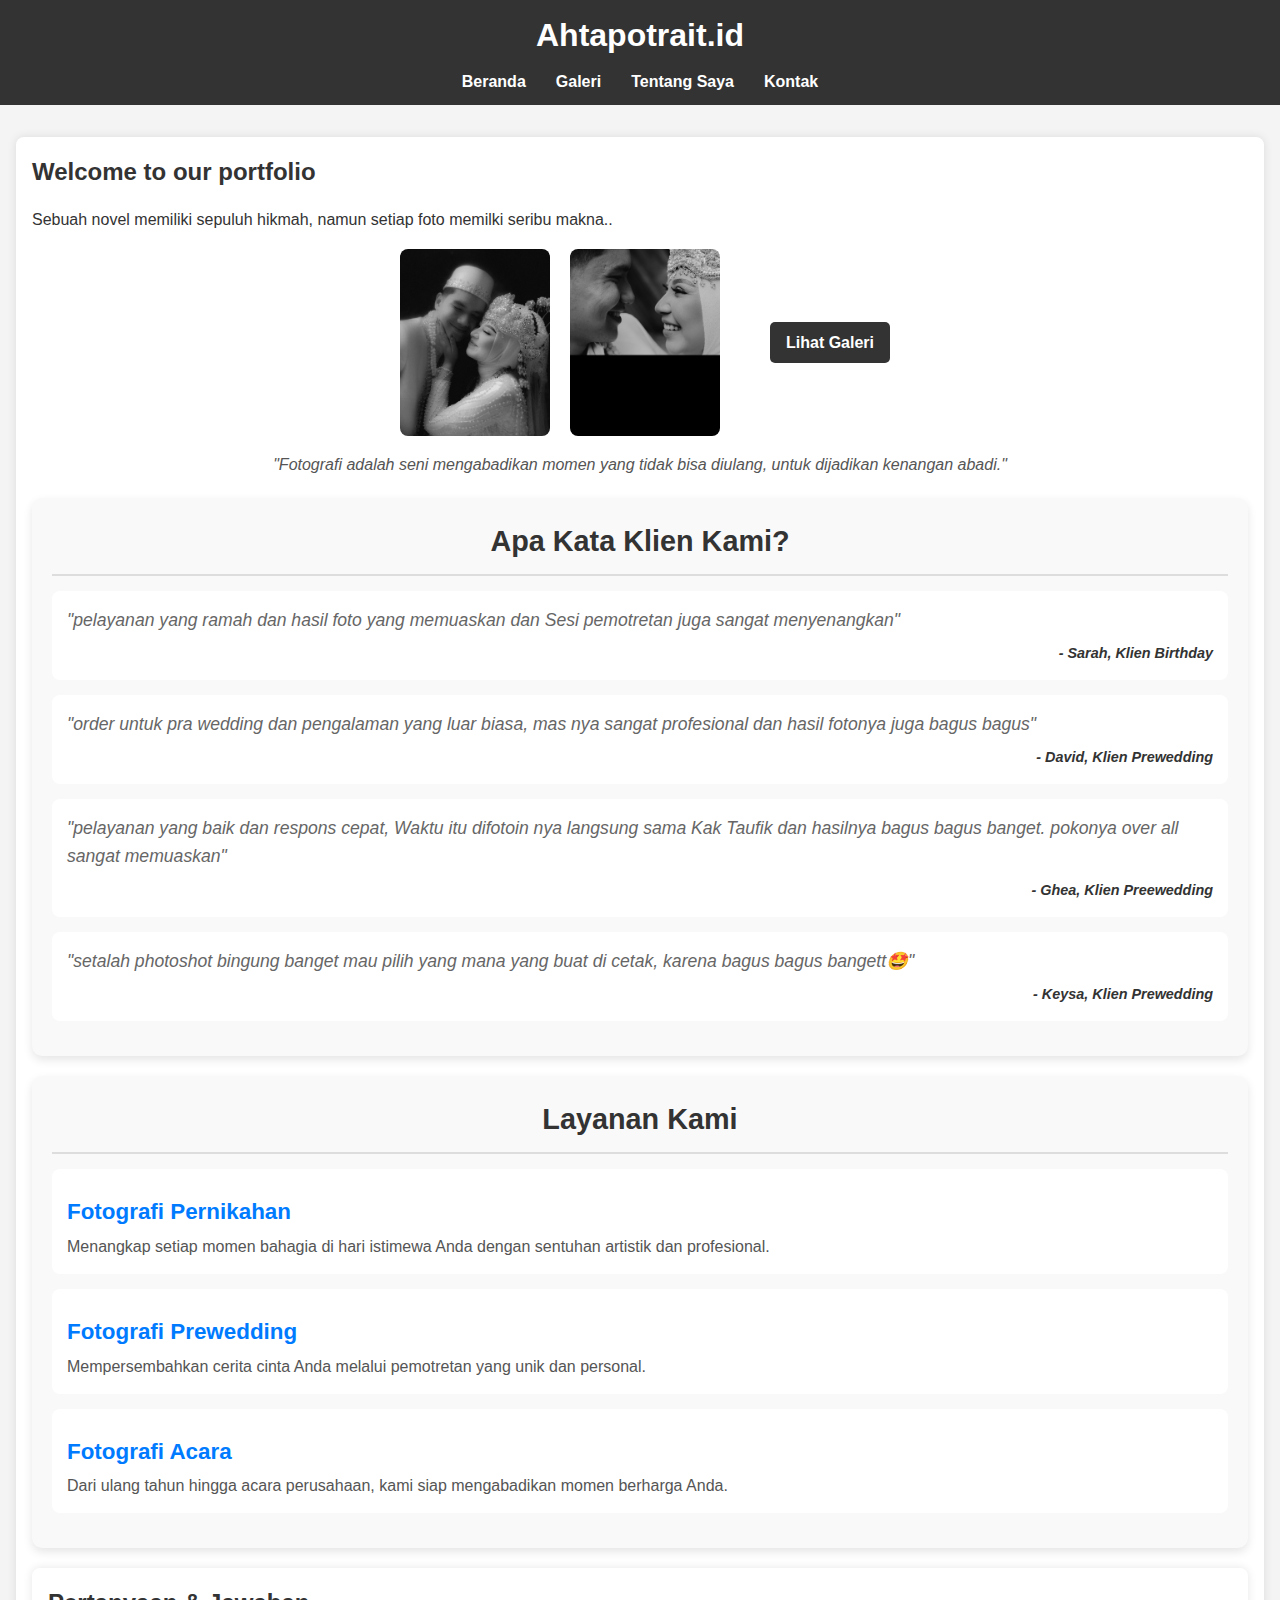
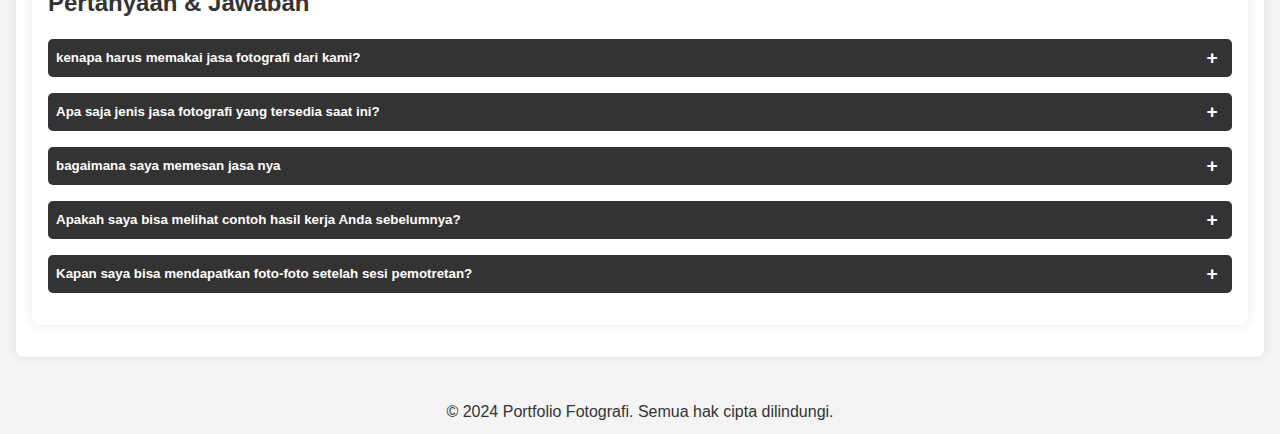
<file: index.html>
<!DOCTYPE html>
<html lang="en">
<head>
  <meta charset="UTF-8">
  <meta name="viewport" content="width=device-width, initial-scale=1.0">
  <title>Portfolio Fotografi</title>
  <link rel="stylesheet" href="styles.css">
</head>
<body>
  <header>
    <h1>Ahtapotrait.id</h1>
    <nav>
      <ul>
        <li><a href="index.html">Beranda</a></li>
        <li><a href="gallery.html">Galeri</a></li>
        <li><a href="about.html">Tentang Saya</a></li>
        <li><a href="contact.html">Kontak</a></li>
      </ul>
    </nav>
  </header>

  <main>
    <section class="intro">
      <h2>Welcome to our portfolio</h2>
      <p>Sebuah novel memiliki sepuluh hikmah, namun setiap foto memilki seribu makna..</p>

      <div class="intro-content">
        <!-- Kontainer untuk foto dan tombol -->
        <div class="intro-photos-container">
          <div class="intro-photos">
            <img src="001-ahta.jpg" alt="Foto 1" class="intro-photo">
            <img src="002-ahta.jpg" alt="Foto 3" class="intro-photo">
          </div>
          <a href="gallery.html" class="button">Lihat Galeri</a>
        </div>

        <blockquote class="quote">
          "Fotografi adalah seni mengabadikan momen yang tidak bisa diulang, untuk dijadikan kenangan abadi."
        </blockquote>
      </div>
      <section class="testimonials">
        <h2>Apa Kata Klien Kami?</h2>
        <div class="testimonial-item">
            <p>"pelayanan yang ramah dan hasil foto yang memuaskan dan Sesi pemotretan juga sangat menyenangkan"</p>
             <cite>- Sarah, Klien Birthday</cite>
        </div>
        <div class="testimonial-item">
            <p>"order untuk pra wedding dan pengalaman yang luar biasa, mas nya sangat profesional dan hasil fotonya juga bagus bagus"</p>
             <cite>- David, Klien Prewedding</cite>
        </div>
        <div class="testimonial-item">
          <p>"pelayanan yang baik dan respons cepat, Waktu itu difotoin nya langsung sama Kak Taufik dan hasilnya bagus bagus banget. pokonya over all sangat memuaskan"</p>
          <cite>- Ghea, Klien Preewedding</cite>
      </div>
        <div class="testimonial-item">
          <p>"setalah photoshot bingung banget mau pilih yang mana yang buat di cetak, karena bagus bagus bangett🤩"</p>
          <cite>- Keysa, Klien Prewedding</cite>
      </div>
    </section>
    
    <section class="services">
        <h2>Layanan Kami</h2>
        <div class="service-item">
            <h3>Fotografi Pernikahan</h3>
            <p>Menangkap setiap momen bahagia di hari istimewa Anda dengan sentuhan artistik dan profesional.</p>
        </div>
        <div class="service-item">
            <h3>Fotografi Prewedding</h3>
            <p>Mempersembahkan cerita cinta Anda melalui pemotretan yang unik dan personal.</p>
        </div>
        <div class="service-item">
            <h3>Fotografi Acara</h3>
            <p>Dari ulang tahun hingga acara perusahaan, kami siap mengabadikan momen berharga Anda.</p>
        </div>
    </section>
    
      <!-- Q&A Section -->
      <section class="qa">
        <h2>Pertanyaan & Jawaban</h2>
        <div class="qa-item">
          <button class="qa-question">
            kenapa harus memakai jasa fotografi dari kami?
            <span class="qa-icon">+</span>
          </button>
          <p class="qa-answer">Pengalaman Profesional: Tim kami terdiri dari fotografer berpengalaman yang memiliki keahlian dalam berbagai jenis pemotretan, dari pernikahan hingga acara corporate.

            Kualitas Tinggi: Kami menggunakan peralatan terbaru dan teknik fotografi terkini untuk memastikan hasil foto berkualitas tinggi.
            
            Pendekatan Personal: Kami memahami bahwa setiap klien memiliki kebutuhan unik. Kami bekerja sama dengan Anda untuk menangkap momen yang paling berarti.
            
            Portofolio Beragam: Anda bisa melihat hasil karya kami yang bervariasi, memberikan gambaran jelas tentang gaya dan kemampuan kami.
            
            Layanan Terpercaya: Kami selalu mengutamakan kepuasan pelanggan dan berkomitmen untuk memberikan layanan yang profesional dan tepat waktu.
            
            Harga Kompetitif: Kami menawarkan paket yang sesuai dengan anggaran Anda tanpa mengorbankan kualitas.</p>
        </div>
        <div class="qa-item">
          <button class="qa-question">
            Apa saja jenis jasa fotografi yang tersedia saat ini?
            <span class="qa-icon">+</span>
          </button>
          <p class="qa-answer">Saat ini kami spesialis di jasa fotografi potrait, wedding, preweedding, birthday, potrait studio, dan beauty, tetapi jika ada hal acara lain yang mau di dokumentasikan kami juga menerima.</p>
        </div>
        <div class="qa-item">
            <button class="qa-question">
              bagaimana saya memesan jasa nya
              <span class="qa-icon">+</span>
            </button>
            <p class="qa-answer">Untuk memesan jasa fotografi kami, Anda dapat mengikuti langkah-langkah berikut:

             Hubungi Kami: Silakan hubungi kami melalui telepon, email, atau formulir kontak di situs web kami. Kami akan segera merespons pertanyaan Anda.

             Diskusikan Kebutuhan: Kami akan melakukan diskusi singkat untuk memahami kebutuhan dan harapan Anda, termasuk jenis pemotretan, lokasi, dan tanggal yang diinginkan.

             Pilih Paket: Kami akan memberikan informasi tentang paket yang tersedia. Anda dapat memilih paket yang sesuai dengan anggaran dan kebutuhan Anda.

             Konfirmasi Pemesanan: Setelah Anda memilih paket, kami akan mengirimkan kontrak dan rincian pembayaran. Setelah menerima deposit, pemesanan Anda akan dikonfirmasi.

             Persiapan Sesi: Kami akan berkomunikasi lebih lanjut untuk merencanakan sesi foto, termasuk lokasi, waktu, dan tema yang diinginkan.

.</p>
          </div>
          <div class="qa-item">
            <button class="qa-question">
              Apakah saya bisa melihat contoh hasil kerja Anda sebelumnya?
              <span class="qa-icon">+</span>
            </button>
            <p class="qa-answer">Tentu! Kami memiliki portofolio yang dapat Anda akses untuk melihat berbagai contoh hasil fotografi kami. Kami juga senang untuk membagikan referensi atau testimoni dari klien sebelumnya..</p>
          </div>
          <div class="qa-item">
            <button class="qa-question">
              Kapan saya bisa mendapatkan foto-foto setelah sesi pemotretan?
              <span class="qa-icon">+</span>
            </button>
            <p class="qa-answer">Waktu pengolahan foto dapat bervariasi, namun biasanya kami akan mengirimkan hasil foto dalam waktu 2-7 hari hingga 2 minggu setelah sesi pemotretan. Kami akan memberi tahu Anda jika ada pembaruan mengenai timeline..</p>
          </div>
          
        <!-- Tambahkan lebih banyak Q&A sesuai kebutuhan -->
      </section>
    </section>
  </main>

  <footer>
    <p>&copy; 2024 Portfolio Fotografi. Semua hak cipta dilindungi.</p>
  </footer>

  <script src="script.js"></script>
</body>
</html>
</file>
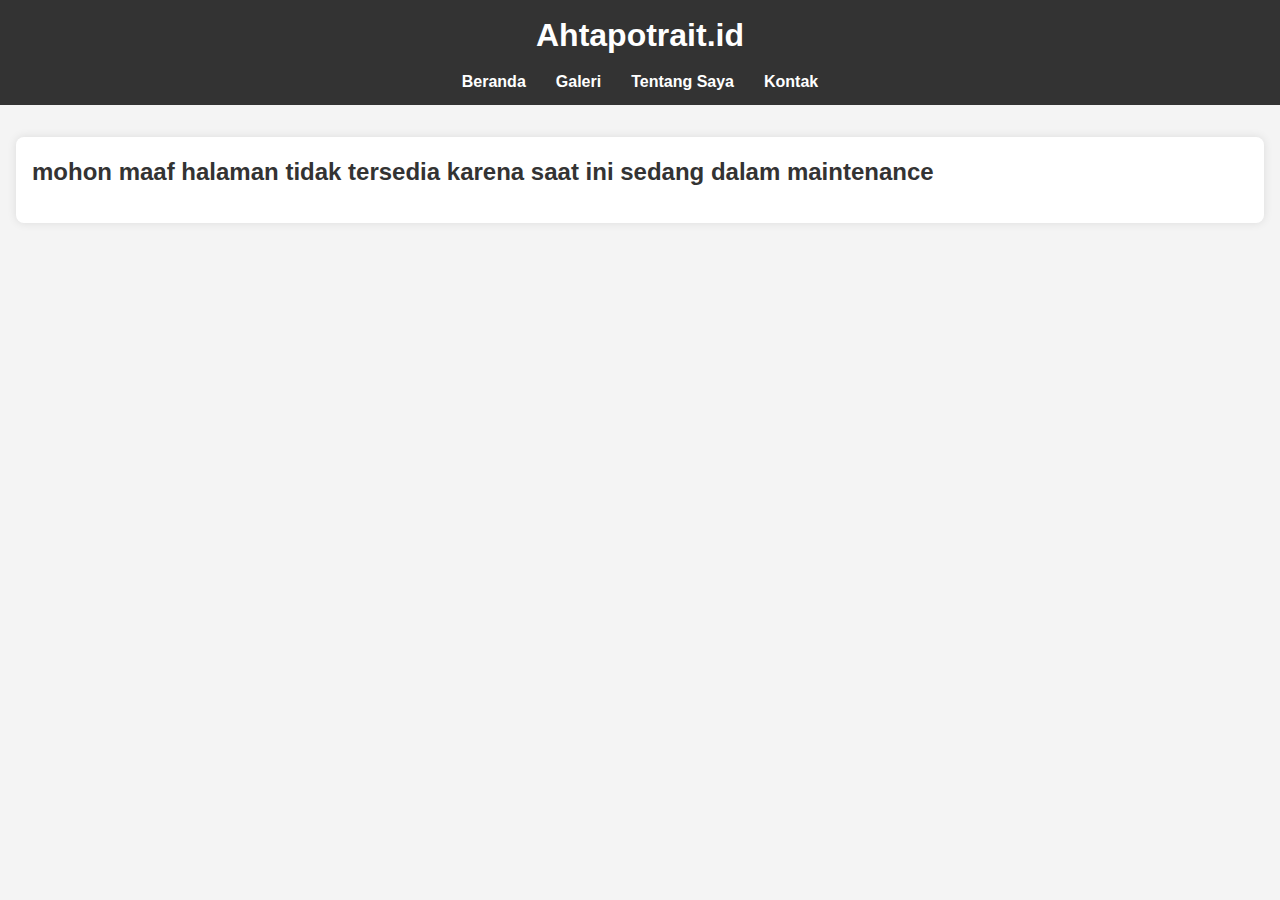
<file: about.html>
<!DOCTYPE html>
<html lang="en">
<head>
  <meta charset="UTF-8">
  <meta name="viewport" content="width=device-width, initial-scale=1.0">
  <title>Tentang Saya</title>
  <link rel="stylesheet" href="styles.css">
</head>
<body>
  <header>
    <h1>Ahtapotrait.id</h1>
    <nav>
      <ul>
        <li><a href="index.html">Beranda</a></li>
        <li><a href="gallery.html">Galeri</a></li>
        <li><a href="about.html">Tentang Saya</a></li>
        <li><a href="contact.html">Kontak</a></li>
      </ul>
    </nav>
  </header>

  <main>
    <section class="about">
      <h2>mohon maaf halaman tidak tersedia karena saat ini sedang dalam maintenance</h2>
      <pSaya adalah seorang fotografer dengan pengalaman bertahun-tahun dalam berbagai genre fotografi. Saya menyukai seni menangkap momen dan keindahan dunia sekitar saya.</p>
      <pJika Anda ingin tahu lebih banyak tentang proses kreatif saya atau melihat beberapa karya terbaik saya, jangan ragu untuk menjelajahi galeri atau menghubungi saya.</p>
    </section>
  </main>

  <footer>
    <p&copy; 2024 Portfolio Fotografi. Semua hak cipta dilindungi.</p>
  </footer>
</body>
</html>
</file>
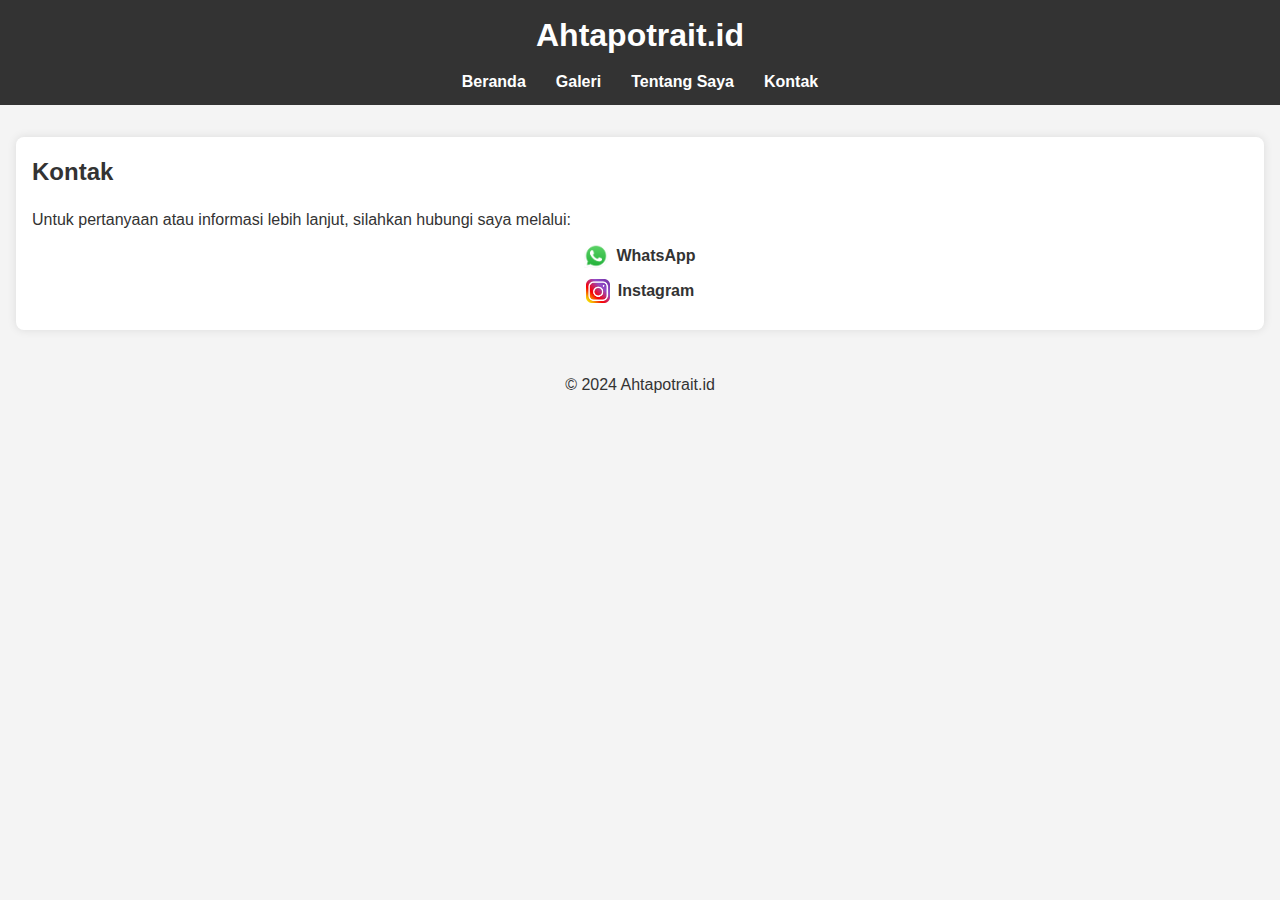
<file: contact.html>
<!DOCTYPE html>
<html lang="en">
<head>
  <meta charset="UTF-8">
  <meta name="viewport" content="width=device-width, initial-scale=1.0">
  <title>Kontak</title>
  <link rel="stylesheet" href="styles.css">
</head>
<body>
  <header>
    <h1>Ahtapotrait.id</h1>
    <nav>
      <ul>
        <li><a href="index.html">Beranda</a></li>
        <li><a href="gallery.html">Galeri</a></li>
        <li><a href="about.html">Tentang Saya</a></li>
        <li><a href="contact.html">Kontak</a></li>
      </ul>
    </nav>
  </header>

  <main>
    <section class="contact">
      <h2>Kontak</h2>
      <p>Untuk pertanyaan atau informasi lebih lanjut, silahkan hubungi saya melalui:</p>
      <ul class="contact-list">
        <li>
          <a href="https://wa.me/6283893865938" target="_blank">
            <img src="whatsap.png" alt="WhatsApp Logo" class="contact-icon"> WhatsApp
          </a>
        </li>
        <li>
          <a href="https://www.instagram.com/ahtasteriz?igsh=ZGNzYzY4aGZpM2tx" target="_blank">
            <img src="instagram.png" alt="Instagram Logo" class="contact-icon"> Instagram
          </a>
        </li>
      </ul>
    </section>
  </main>

  <footer>
    <p>&copy; 2024 Ahtapotrait.id</p>
  </footer>
</body>
</html>
</file>
<file: styles.css>
/* Reset CSS dasar */
* {
    margin: 0;
    padding: 0;
    box-sizing: border-box;
  }
  
  /* Gaya umum untuk body */
  body {
    font-family: Arial, sans-serif;
    line-height: 1.6;
    color: #333;
    background-color: #f4f4f4;
  }
  
  /* Gaya untuk header */
  header {
    background: #333;
    color: #fff;
    padding: 1rem 0;
  }
  
  header h1 {
    text-align: center;
    margin-bottom: 0.5rem;
  }
  
  nav ul {
    display: flex;
    justify-content: center;
    list-style: none;
  }
  
  nav ul li {
    margin: 0 1rem;
  }
  
  nav ul li a {
    color: #fff;
    text-decoration: none;
    font-weight: bold;
  }
  
  nav ul li a:hover {
    text-decoration: underline;
  }
  
  /* Gaya untuk main content */
  main {
    padding: 1rem;
  }
  
  .intro, .contact, .about, .qa, .gallery {
    background: #fff;
    padding: 1rem;
    border-radius: 8px;
    box-shadow: 0 0 10px rgba(0, 0, 0, 0.1);
    margin: 1rem 0;
  }
  
  .intro h2, .contact h2, .about h2, .qa h2, .gallery h2 {
    margin-bottom: 1rem;
  }
  
  .intro .button {
    display: inline-block;
    padding: 0.5rem 1rem;
    background: #333;
    color: #fff;
    text-decoration: none;
    border-radius: 5px;
    font-weight: bold;
  }
  
  .intro .button:hover {
    background: #555;
  }
  
  .intro-content {
    text-align: center;
    margin: 1rem 0;
  }
  
  .intro-photo {
    max-width: 100%;
    height: auto;
    border-radius: 8px;
  }
  
  .quote {
    font-style: italic;
    margin-top: 1rem;
    color: #555;
  }
  
  /* Gaya untuk Q&A */
  .qa-item {
    margin-bottom: 1rem;
  }
  
  .qa-question {
    background: #333;
    color: #fff;
    border: none;
    padding: 0.5rem;
    cursor: pointer;
    border-radius: 5px;
    text-align: left;
    width: 100%;
    font-weight: bold;
    display: flex;
    justify-content: space-between;
    align-items: center;
  }
  
  .qa-question:hover {
    background: #555;
  }
  
  .qa-icon {
    font-size: 1.2rem;
    display: inline-block;
    width: 1.5rem;
    text-align: center;
  }
  
  .qa-answer {
    display: none;
    margin-top: 0.5rem;
    padding: 0.5rem;
    border: 1px solid #ddd;
    border-radius: 5px;
  }
  
  /* Gaya untuk Galeri */
  .gallery-grid {
    display: flex;
    flex-wrap: wrap;
    gap: 1rem;
  }
  
  .gallery-item {
    flex: 1 1 calc(33.333% - 1rem);
    position: relative;
  }
  
  .gallery-img {
    width: 100%;
    height: auto;
    border-radius: 8px;
    display: block;
  }
  
  /* Gaya untuk Kontak */
  .contact-list {
    list-style: none;
    padding: 0;
  }
  
  .contact-list li {
    margin-bottom: 0.5rem;
  }
  
  .contact-list a {
    color: #333;
    text-decoration: none;
    font-weight: bold;
  }
  
  .contact-list a:hover {
    text-decoration: underline;
  }
/* Gaya untuk Galeri */
.gallery {
    background: #fff;
    padding: 1rem;
    border-radius: 8px;
    box-shadow: 0 0 10px rgba(0, 0, 0, 0.1);
    margin: 1rem 0;
  }
  
  .filter-buttons {
    text-align: center;
    margin-bottom: 1rem;
  }
  
  .filter-button {
    background: #333;
    color: #fff;
    border: none;
    padding: 0.5rem 1rem;
    margin: 0 0.5rem;
    cursor: pointer;
    border-radius: 5px;
    font-weight: bold;
  }
  
  .filter-button:hover {
    background: #555;
  }
  
  .gallery-grid {
    display: flex;
    flex-wrap: wrap;
    gap: 1rem;
  }
  
  .gallery-item {
    flex: 1 1 calc(33.333% - 1rem);
    position: relative;
  }
  
  .gallery-img {
    width: 100%;
    height: auto;
    border-radius: 8px;
    display: block;
  }
/* Gaya untuk bagian pengantar */
.intro-content {
    text-align: center;
    margin: 1rem 0;
    position: relative; /* Untuk positioning foto */
  }
  
  .intro-photos-container {
    display: flex;
    align-items: center;
    justify-content: center;
    gap: 20px; /* Jarak antara foto dan tombol */
    flex-wrap: wrap;
  }
  
  .intro-photos {
    display: flex;
    align-items: center;
    overflow: hidden; /* Untuk memastikan foto yang berlebihan tidak tampil */
  }
  
  .intro-photo {
    max-width: 150px; /* Ukuran maksimum foto yang lebih besar */
    height: auto;
    margin: 0 10px; /* Mengatur jarak antar foto */
    transition: transform 0.3s ease; /* Animasi saat hover */
  }
  
  .intro-photo:hover {
    transform: scale(1.1); /* Membesar foto saat hover */
  }
  
  .button {
    display: inline-block;
    padding: 10px 20px;
    background-color: #007BFF;
    color: #fff;
    text-decoration: none;
    border-radius: 5px;
    font-size: 16px;
    margin-left: 20px; /* Jarak antara tombol dan foto */
    transition: background-color 0.3s ease;
  }
  
  .button:hover {
    background-color: #0056b3; /* Warna tombol saat hover */
  }
  
  .quote {
    font-style: italic;
    margin-top: 1rem;
    color: #555;
  }
  
}

.contact {
    text-align: center;
    padding: 20px;
}

.contact-list {
    list-style: none;
    padding: 0;
}

.contact-list li {
    margin: 10px 0;
}

.contact-list a {
    text-decoration: none;
    color: #333;
    display: flex;
    align-items: center;
    justify-content: center;
}

.contact-icon {
    width: 24px; /* Ukuran ikon */
    height: 24px; /* Ukuran ikon */
    margin-right: 8px; /* Jarak antara ikon dan teks */
}

footer {
    background-color: #f4f4f4;
    text-align: center;
    padding: 10px 0;
}

body {
  font-family: Arial, sans-serif;
  margin: 0;
  padding: 0;
  background-color: #f4f4f4;
}

header {
  background: #333;
  color: #fff;
  padding: 10px 0;
  text-align: center;
}

nav ul {
  list-style: none;
  padding: 0;
}

nav ul li {
  display: inline;
  margin: 0 15px;
}

nav ul li a {
  color: white;
  text-decoration: none;
}

.gallery {
  padding: 20px;
}

.filter-buttons {
  margin-bottom: 20px;
}

.filter-button {
  padding: 10px 15px;
  margin-right: 5px;
  cursor: pointer;
  background: #333;
  color: white;
  border: none;
  transition: background 0.3s;
}

.filter-button:hover {
  background: #555;
}

.gallery-grid {
  display: flex;
  flex-wrap: wrap;
  gap: 10px;
}

.gallery-item {
  flex: 1 1 calc(33.333% - 10px);
  box-sizing: border-box;
}

.gallery-img {
  width: 100%;
  height: 200px; /* Ukuran yang disamakan */
  object-fit: cover; /* Menjaga proporsi gambar */
  cursor: pointer;
  transition: transform 0.2s;
}

.modal {
  display: none;
  position: fixed;
  z-index: 1;
  left: 0;
  top: 0;
  width: 100%;
  height: 100%;
  overflow: auto;
  background-color: rgba(0,0,0,0.9);
  padding: 20px;
}

.modal-content {
  margin: auto;
  display: block;
  width: 80%;
  max-width: 700px;
}

.close {
  position: absolute;
  top: 15px;
  right: 35px;
  color: white;
  font-size: 40px;
  font-weight: bold;
  cursor: pointer;
}
.testimonials, .services {
  margin: 20px 0;
  padding: 20px;
  background-color: #f9f9f9;
  border-radius: 10px;
  box-shadow: 0 4px 10px rgba(0, 0, 0, 0.1);
}

.testimonials h2, .services h2 {
  margin-bottom: 15px;
  text-align: center;
  font-size: 1.8em;
  color: #333;
  border-bottom: 2px solid #ddd;
  padding-bottom: 10px;
}

.testimonial-item, .service-item {
  margin-bottom: 15px;
  padding: 15px;
  border-radius: 8px;
  background-color: #ffffff;
  transition: transform 0.3s, box-shadow 0.3s;
}

.testimonial-item:hover, .service-item:hover {
  transform: translateY(-5px);
  box-shadow: 0 8px 15px rgba(0, 0, 0, 0.2);
}

.testimonial-item p {
  font-style: italic;
  margin: 0;
  font-size: 1.1em;
  color: #666;
}

.testimonial-item cite {
  display: block;
  margin-top: 8px;
  font-weight: bold;
  color: #333;
  font-size: 0.9em;
  text-align: right;
}

.service-item h3 {
  margin: 10px 0 5px;
  color: #007BFF;
  font-size: 1.4em;
}

.service-item p {
  color: #555;
  line-height: 1.5;
}
</file>
